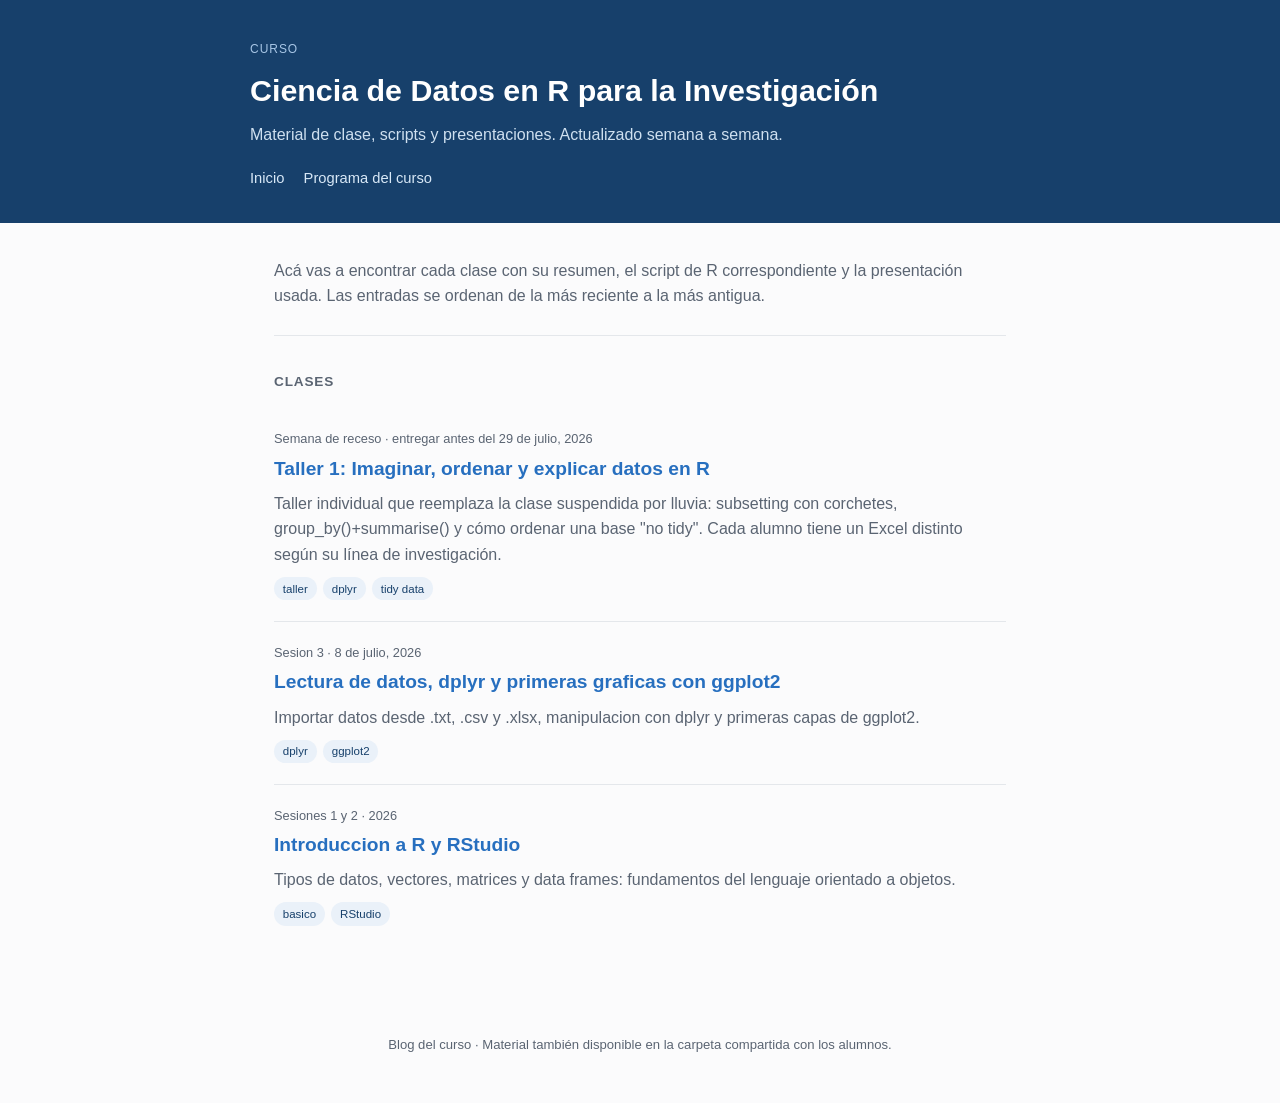
<file: index.html>
<!DOCTYPE html>
<html lang="es">
<head>
<meta charset="UTF-8">
<meta name="viewport" content="width=device-width, initial-scale=1.0">
<title>Ciencia de Datos en R para la Investigación</title>
<link rel="stylesheet" href="css/style.css">
</head>
<body>

<header class="site-header">
  <div class="header-inner">
    <p class="kicker">Curso</p>
    <h1>Ciencia de Datos en R para la Investigación</h1>
    <p class="desc">Material de clase, scripts y presentaciones. Actualizado semana a semana.</p>
  </div>
  <nav class="site-nav">
    <a href="index.html">Inicio</a>
    <a href="syllabus.pdf">Programa del curso</a>
  </nav>
</header>

<main>

  <section class="intro">
    Acá vas a encontrar cada clase con su resumen, el script de R correspondiente
    y la presentación usada. Las entradas se ordenan de la más reciente a la más antigua.
  </section>

  <h2 class="section-title">Clases</h2>

  <!-- Para agregar una clase nueva: copiá un <article class="post-card"> más
       y sumá el <a href> al archivo correspondiente en /clases -->

  <article class="post-card">
    <div class="fecha">Semana de receso · entregar antes del 29 de julio, 2026</div>
    <h3><a href="clases/clase-03-taller1.html">Taller 1: Imaginar, ordenar y explicar datos en R</a></h3>
    <p>Taller individual que reemplaza la clase suspendida por lluvia: subsetting con corchetes, group_by()+summarise() y cómo ordenar una base "no tidy". Cada alumno tiene un Excel distinto según su línea de investigación.</p>
    <div class="tags">
      <span class="tag">taller</span>
      <span class="tag">dplyr</span>
      <span class="tag">tidy data</span>
    </div>
  </article>

  <article class="post-card">
    <div class="fecha">Sesion 3 · 8 de julio, 2026</div>
    <h3><a href="clases/clase-02-manipulacion-de-datos.html">Lectura de datos, dplyr y primeras graficas con ggplot2</a></h3>
    <p>Importar datos desde .txt, .csv y .xlsx, manipulacion con dplyr y primeras capas de ggplot2.</p>
    <div class="tags">
      <span class="tag">dplyr</span>
      <span class="tag">ggplot2</span>
    </div>
  </article>

  <article class="post-card">
    <div class="fecha">Sesiones 1 y 2 · 2026</div>
    <h3><a href="clases/clase-01-introduccion-a-r.html">Introduccion a R y RStudio</a></h3>
    <p>Tipos de datos, vectores, matrices y data frames: fundamentos del lenguaje orientado a objetos.</p>
    <div class="tags">
      <span class="tag">basico</span>
      <span class="tag">RStudio</span>
    </div>
  </article>

</main>

<footer class="site-footer" id="material">
  Blog del curso · Material también disponible en la carpeta compartida con los alumnos.
</footer>

</body>
</html>
</file>
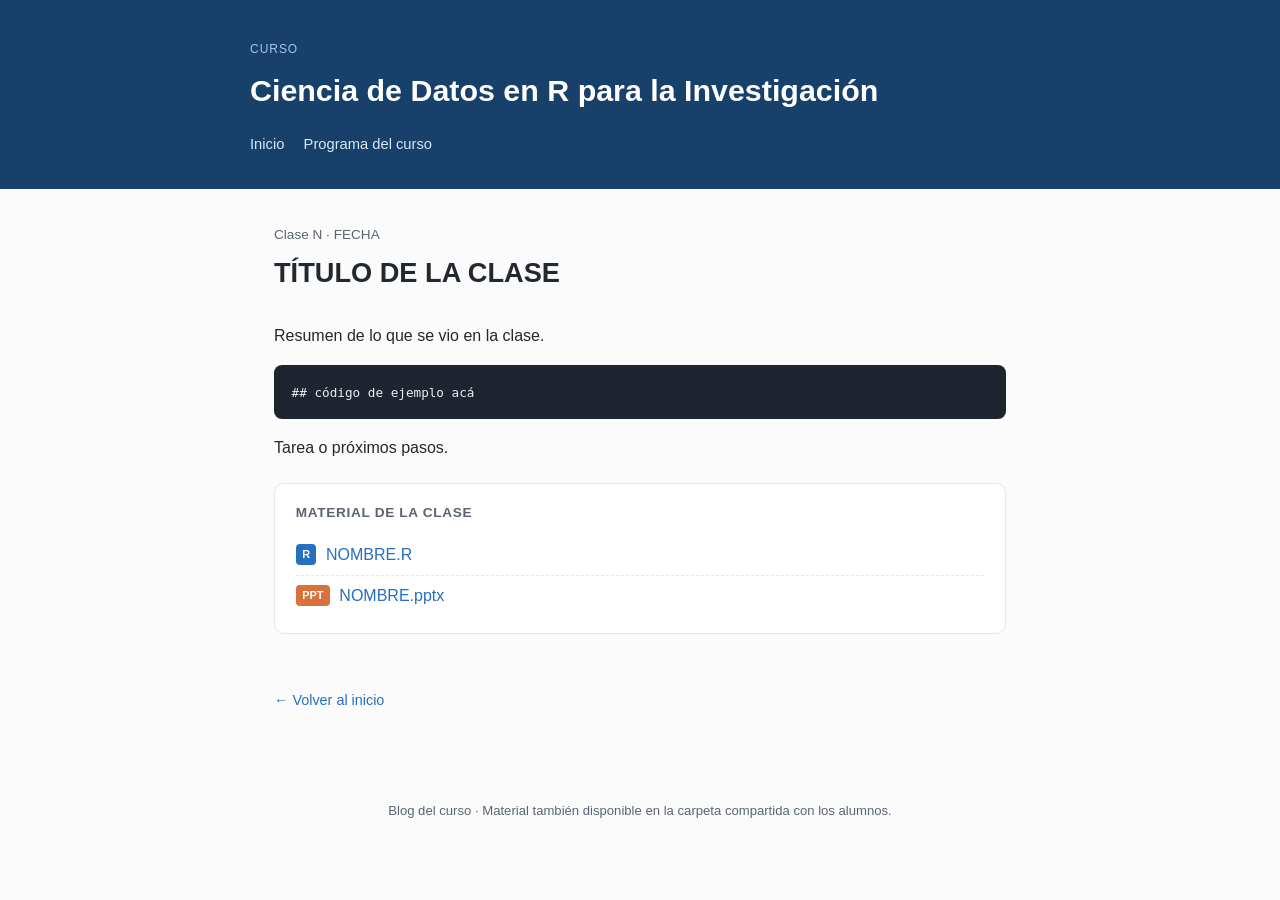
<file: clases/_plantilla.html>
<!DOCTYPE html>
<html lang="es">
<head>
<meta charset="UTF-8">
<meta name="viewport" content="width=device-width, initial-scale=1.0">
<title>Clase N · TÍTULO DE LA CLASE</title>
<link rel="stylesheet" href="../css/style.css">
</head>
<body>

<header class="site-header">
  <div class="header-inner">
    <p class="kicker">Curso</p>
    <h1>Ciencia de Datos en R para la Investigación</h1>
  </div>
  <nav class="site-nav">
    <a href="../index.html">Inicio</a>
    <a href="../syllabus.pdf">Programa del curso</a>
  </nav>
</header>

<main>

  <div class="post-header">
    <div class="fecha">Clase N · FECHA</div>
    <h1>TÍTULO DE LA CLASE</h1>
  </div>

  <div class="post-body">
    <p>
      Resumen de lo que se vio en la clase.
    </p>

    <pre><code>## código de ejemplo acá</code></pre>

    <p>
      Tarea o próximos pasos.
    </p>
  </div>

  <div class="material-box">
    <h4>Material de la clase</h4>
    <ul class="material-list">
      <li><span class="badge R">R</span> <a href="../scripts/NOMBRE.R">NOMBRE.R</a></li>
      <li><span class="badge PPT">PPT</span> <a href="../slides/NOMBRE.pptx">NOMBRE.pptx</a></li>
      <!-- opcional: <li><span class="badge PDF">PDF</span> <a href="../slides/NOMBRE.pdf">NOMBRE.pdf</a></li> -->
      <!-- opcional: <li><span class="badge DATA">DATA</span> <a href="../datasets/NOMBRE.csv">NOMBRE.csv</a></li> -->
    </ul>
  </div>

  <a class="volver" href="../index.html">&larr; Volver al inicio</a>

</main>

<footer class="site-footer">
  Blog del curso · Material también disponible en la carpeta compartida con los alumnos.
</footer>

</body>
</html>
</file>
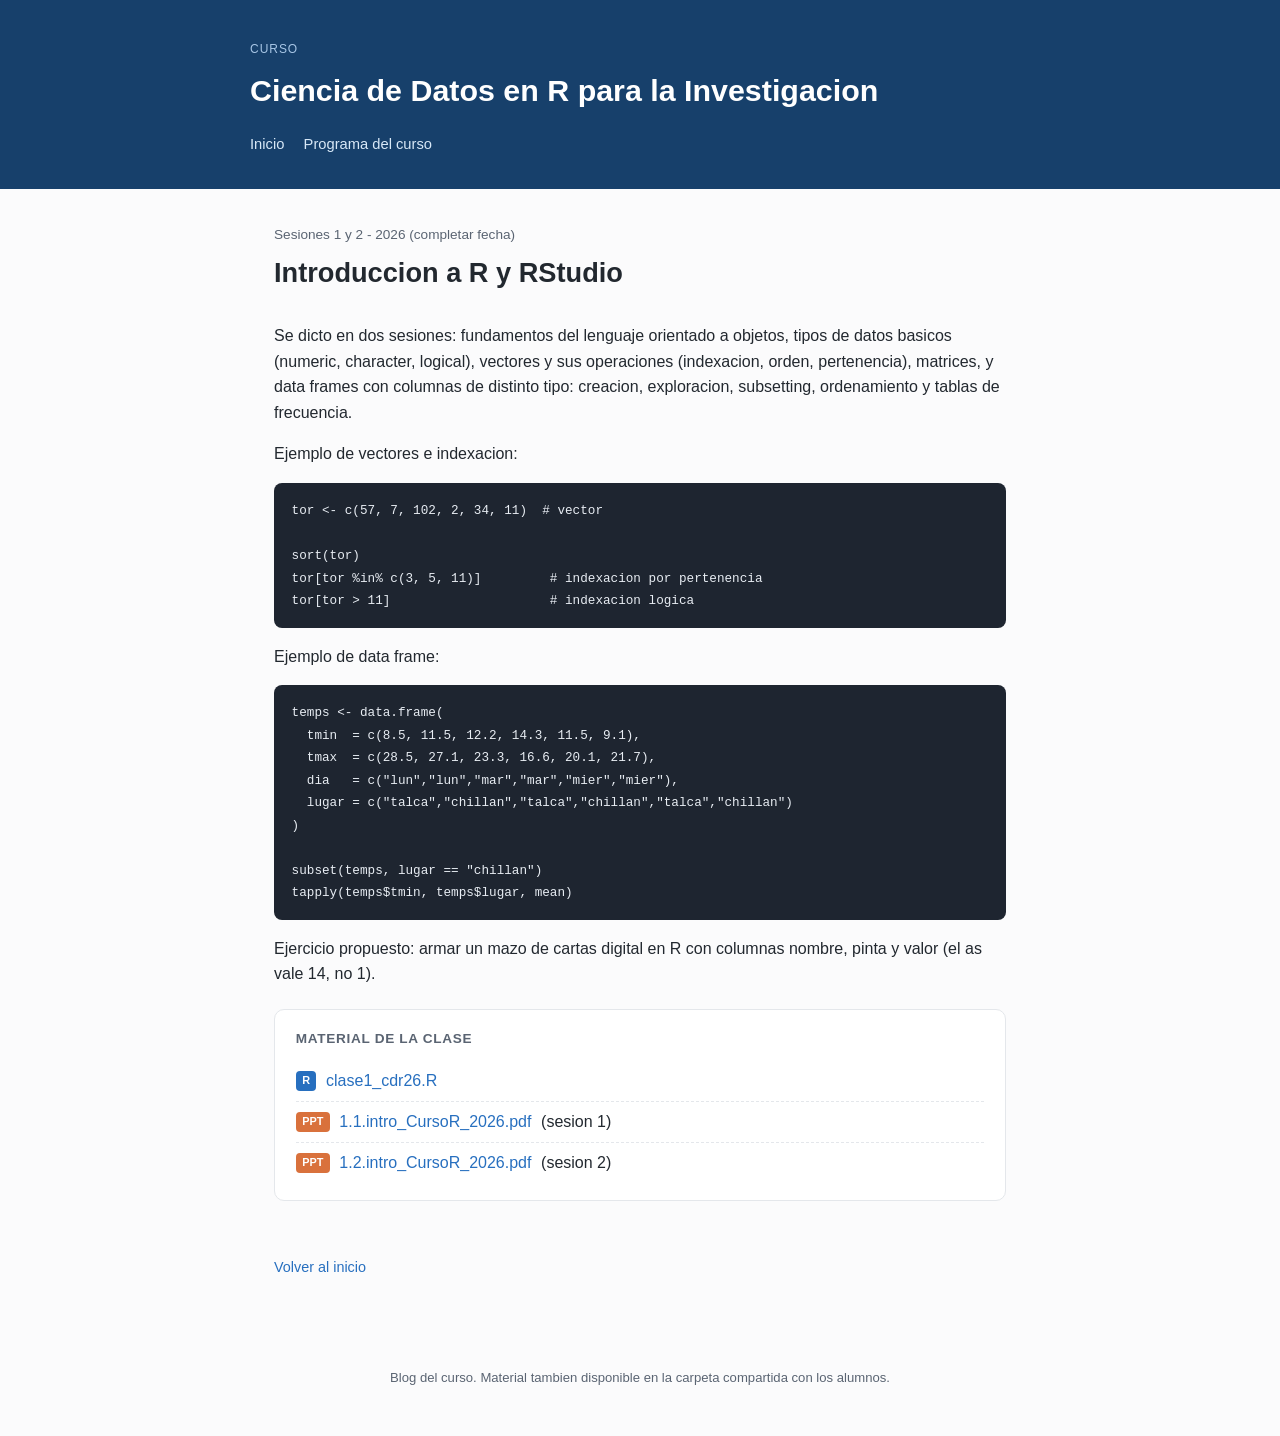
<file: clases/clase-01-introduccion-a-r.html>
<!DOCTYPE html>
<html lang="es">
<head>
<meta charset="UTF-8">
<meta name="viewport" content="width=device-width, initial-scale=1.0">
<title>Clase 1 - Introduccion a R y RStudio</title>
<link rel="stylesheet" href="../css/style.css">
</head>
<body>

<header class="site-header">
  <div class="header-inner">
    <p class="kicker">Curso</p>
    <h1>Ciencia de Datos en R para la Investigacion</h1>
  </div>
  <nav class="site-nav">
    <a href="../index.html">Inicio</a>
    <a href="../syllabus.pdf">Programa del curso</a>
  </nav>
</header>

<main>

  <div class="post-header">
    <div class="fecha">Sesiones 1 y 2 - 2026 (completar fecha)</div>
    <h1>Introduccion a R y RStudio</h1>
  </div>

  <div class="post-body">
    <p>
      Se dicto en dos sesiones: fundamentos del lenguaje orientado a objetos,
      tipos de datos basicos (numeric, character, logical), vectores y sus
      operaciones (indexacion, orden, pertenencia), matrices, y data frames
      con columnas de distinto tipo: creacion, exploracion, subsetting,
      ordenamiento y tablas de frecuencia.
    </p>

    <p>Ejemplo de vectores e indexacion:</p>
    <pre><code>tor &lt;- c(57, 7, 102, 2, 34, 11)  # vector

sort(tor)
tor[tor %in% c(3, 5, 11)]         # indexacion por pertenencia
tor[tor > 11]                     # indexacion logica</code></pre>

    <p>Ejemplo de data frame:</p>
    <pre><code>temps &lt;- data.frame(
  tmin  = c(8.5, 11.5, 12.2, 14.3, 11.5, 9.1),
  tmax  = c(28.5, 27.1, 23.3, 16.6, 20.1, 21.7),
  dia   = c("lun","lun","mar","mar","mier","mier"),
  lugar = c("talca","chillan","talca","chillan","talca","chillan")
)

subset(temps, lugar == "chillan")
tapply(temps$tmin, temps$lugar, mean)</code></pre>

    <p>
      Ejercicio propuesto: armar un mazo de cartas digital en R con columnas
      nombre, pinta y valor (el as vale 14, no 1).
    </p>
  </div>

  <div class="material-box">
    <h4>Material de la clase</h4>
    <ul class="material-list">
      <li><span class="badge R">R</span> <a href="../scripts/clase1_cdr26.R">clase1_cdr26.R</a></li>
      <li><span class="badge PPT">PPT</span> <a href="../slides/1.1.intro_CursoR_2026.pdf">1.1.intro_CursoR_2026.pdf</a> (sesion 1)</li>
      <li><span class="badge PPT">PPT</span> <a href="../slides/1.2.intro_CursoR_2026.pdf">1.2.intro_CursoR_2026.pdf</a> (sesion 2)</li>
    </ul>
  </div>

  <a class="volver" href="../index.html">Volver al inicio</a>

</main>

<footer class="site-footer">
  Blog del curso. Material tambien disponible en la carpeta compartida con los alumnos.
</footer>

</body>
</html>
</file>
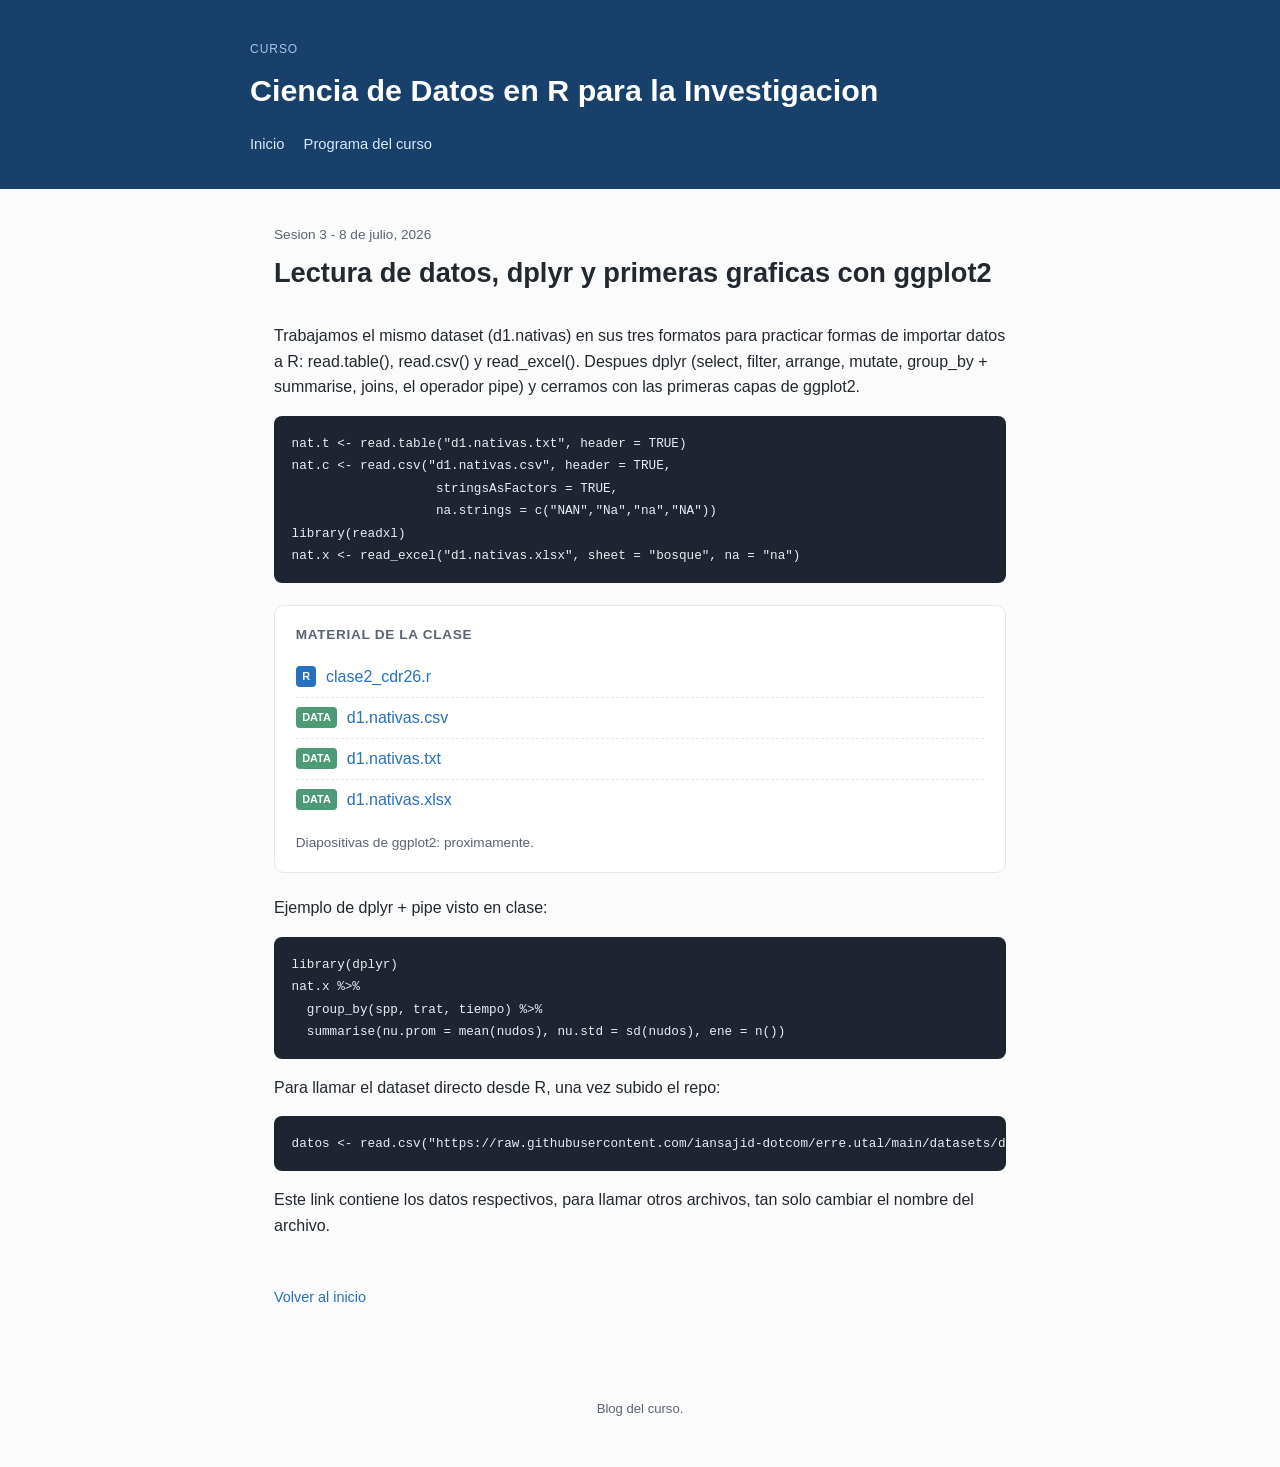
<file: clases/clase-02-manipulacion-de-datos.html>
<!DOCTYPE html>
<html lang="es">
<head>
<meta charset="UTF-8">
<title>Clase 2 - Lectura de datos, dplyr y ggplot2</title>
<link rel="stylesheet" href="../css/style.css">
</head>
<body>
<header class="site-header">
  <div class="header-inner">
    <p class="kicker">Curso</p>
    <h1>Ciencia de Datos en R para la Investigacion</h1>
  </div>
  <nav class="site-nav">
    <a href="../index.html">Inicio</a>
    <a href="../syllabus.pdf">Programa del curso</a>
  </nav>
</header>
<main>
  <div class="post-header">
    <div class="fecha">Sesion 3 - 8 de julio, 2026</div>
    <h1>Lectura de datos, dplyr y primeras graficas con ggplot2</h1>
  </div>
  <div class="post-body">
    <p>
      Trabajamos el mismo dataset (d1.nativas) en sus tres formatos para
      practicar formas de importar datos a R: read.table(), read.csv() y
      read_excel(). Despues dplyr (select, filter, arrange, mutate, group_by
      + summarise, joins, el operador pipe) y cerramos con las primeras
      capas de ggplot2.
    </p>
    <pre><code>nat.t &lt;- read.table("d1.nativas.txt", header = TRUE)
nat.c &lt;- read.csv("d1.nativas.csv", header = TRUE,
                   stringsAsFactors = TRUE,
                   na.strings = c("NAN","Na","na","NA"))
library(readxl)
nat.x &lt;- read_excel("d1.nativas.xlsx", sheet = "bosque", na = "na")</code></pre>
  </div>
  <div class="material-box">
    <h4>Material de la clase</h4>
    <ul class="material-list">
      <li><span class="badge R">R</span> <a href="../scripts/clase2_cdr26.r">clase2_cdr26.r</a></li>
      <li><span class="badge DATA">DATA</span> <a href="../datasets/d1.nativas.csv">d1.nativas.csv</a></li>
      <li><span class="badge DATA">DATA</span> <a href="../datasets/d1.nativas.txt">d1.nativas.txt</a></li>
      <li><span class="badge DATA">DATA</span> <a href="../datasets/d1.nativas.xlsx">d1.nativas.xlsx</a></li>
    </ul>
    <p style="margin:0.8rem 0 0;font-size:0.85rem;color:var(--texto-suave);">Diapositivas de ggplot2: proximamente.</p>
  </div>
  <div class="post-body">
    <p>Ejemplo de dplyr + pipe visto en clase:</p>
    <pre><code>library(dplyr)
nat.x %&gt;%
  group_by(spp, trat, tiempo) %&gt;%
  summarise(nu.prom = mean(nudos), nu.std = sd(nudos), ene = n())</code></pre>
    <p>Para llamar el dataset directo desde R, una vez subido el repo:</p>
    <pre><code>datos &lt;- read.csv("https://raw.githubusercontent.com/iansajid-dotcom/erre.utal/main/datasets/d1.nativas.csv")</code></pre>
    <p>Este link contiene los datos respectivos, para llamar otros archivos, tan solo cambiar el nombre del archivo.</p>
  </div>
  <a class="volver" href="../index.html">Volver al inicio</a>
</main>
<footer class="site-footer">Blog del curso.</footer>
</body>
</html>
</file>
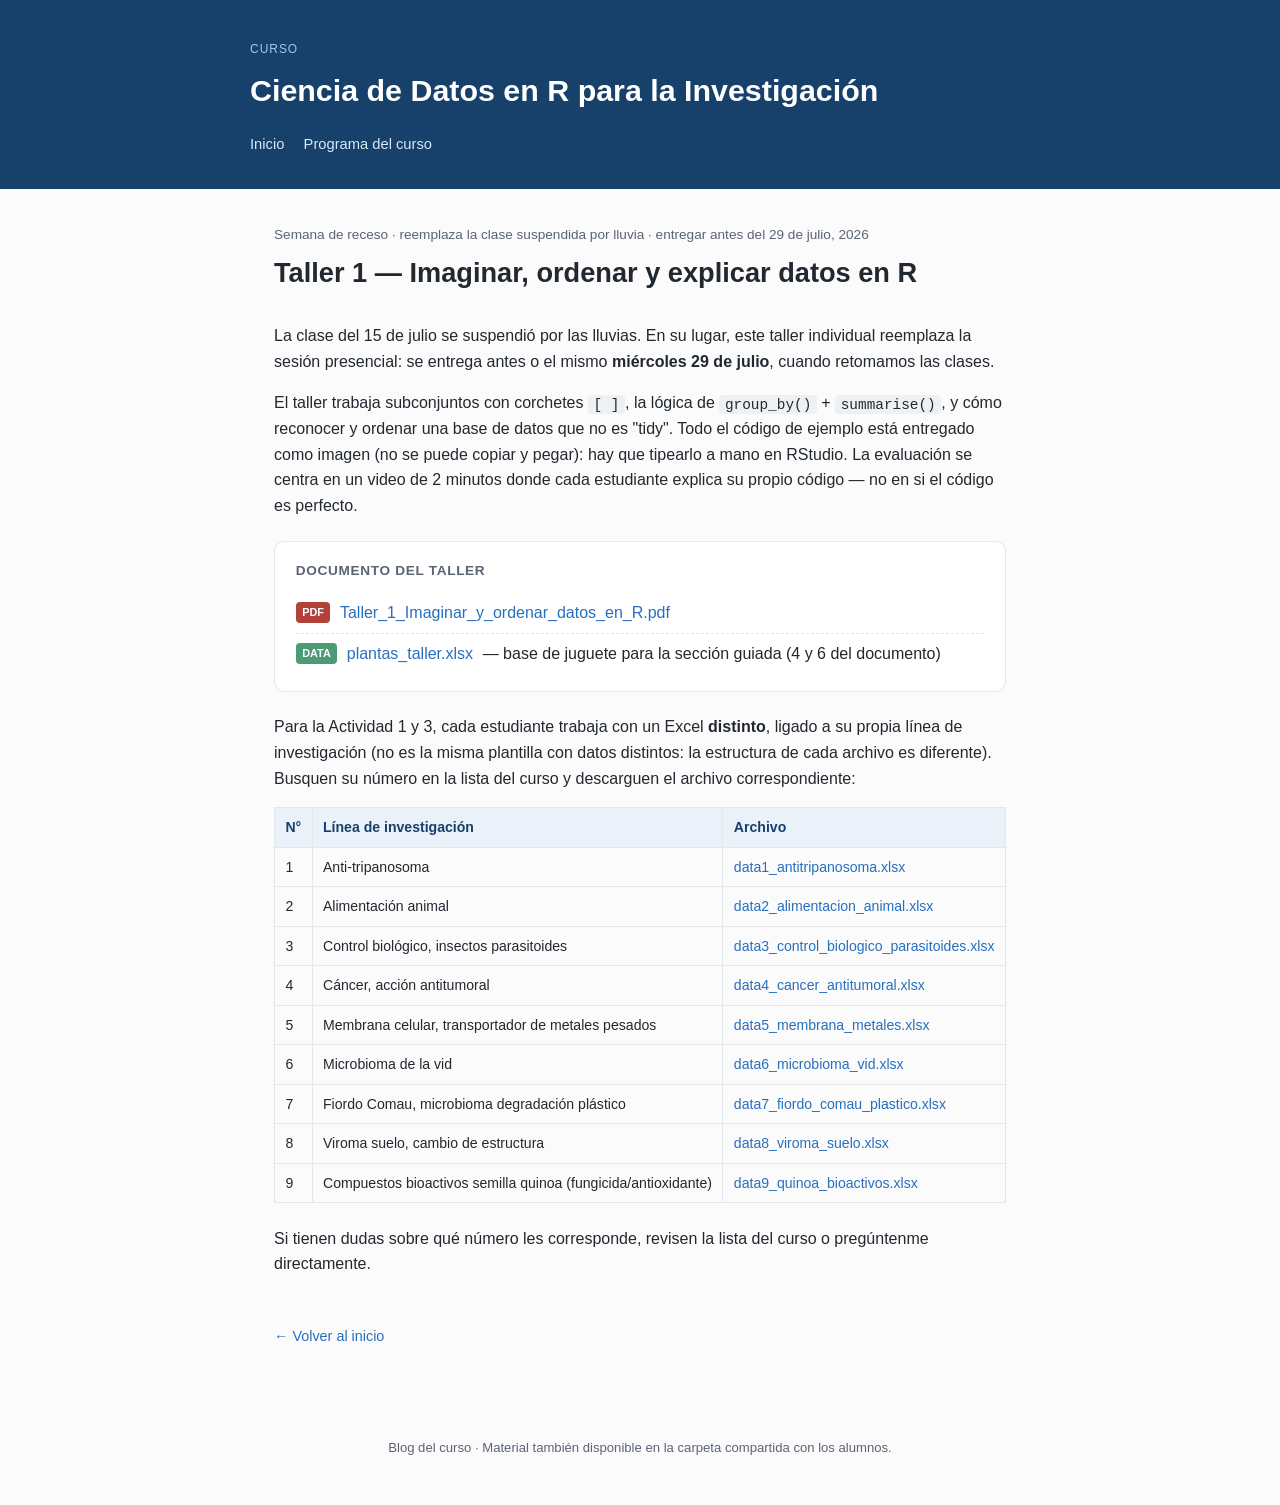
<file: clases/clase-03-taller1.html>
<!DOCTYPE html>
<html lang="es">
<head>
<meta charset="UTF-8">
<meta name="viewport" content="width=device-width, initial-scale=1.0">
<title>Taller 1 · Imaginar, ordenar y explicar datos en R</title>
<link rel="stylesheet" href="../css/style.css">
</head>
<body>

<header class="site-header">
  <div class="header-inner">
    <p class="kicker">Curso</p>
    <h1>Ciencia de Datos en R para la Investigación</h1>
  </div>
  <nav class="site-nav">
    <a href="../index.html">Inicio</a>
    <a href="../syllabus.pdf">Programa del curso</a>
  </nav>
</header>

<main>

  <div class="post-header">
    <div class="fecha">Semana de receso · reemplaza la clase suspendida por lluvia · entregar antes del 29 de julio, 2026</div>
    <h1>Taller 1 — Imaginar, ordenar y explicar datos en R</h1>
  </div>

  <div class="post-body">
    <p>
      La clase del 15 de julio se suspendió por las lluvias. En su lugar, este taller
      individual reemplaza la sesión presencial: se entrega antes o el mismo
      <strong>miércoles 29 de julio</strong>, cuando retomamos las clases.
    </p>
    <p>
      El taller trabaja subconjuntos con corchetes <code>[ ]</code>, la lógica de
      <code>group_by()</code> + <code>summarise()</code>, y cómo reconocer y ordenar
      una base de datos que no es "tidy". Todo el código de ejemplo está entregado
      como imagen (no se puede copiar y pegar): hay que tipearlo a mano en RStudio.
      La evaluación se centra en un video de 2 minutos donde cada estudiante explica
      su propio código — no en si el código es perfecto.
    </p>
  </div>

  <div class="material-box">
    <h4>Documento del taller</h4>
    <ul class="material-list">
      <li><span class="badge PDF">PDF</span> <a href="../taller1/Taller_1_Imaginar_y_ordenar_datos_en_R.pdf">Taller_1_Imaginar_y_ordenar_datos_en_R.pdf</a></li>
      <li><span class="badge DATA">DATA</span> <a href="../taller1/plantas_taller.xlsx">plantas_taller.xlsx</a> — base de juguete para la sección guiada (4 y 6 del documento)</li>
    </ul>
  </div>

  <div class="post-body">
    <p>
      Para la Actividad 1 y 3, cada estudiante trabaja con un Excel <strong>distinto</strong>,
      ligado a su propia línea de investigación (no es la misma plantilla con datos
      distintos: la estructura de cada archivo es diferente). Busquen su número en la
      lista del curso y descarguen el archivo correspondiente:
    </p>

    <table>
      <thead>
        <tr><th>N°</th><th>Línea de investigación</th><th>Archivo</th></tr>
      </thead>
      <tbody>
        <tr><td>1</td><td>Anti-tripanosoma</td><td><a href="../taller1/data1_antitripanosoma.xlsx">data1_antitripanosoma.xlsx</a></td></tr>
        <tr><td>2</td><td>Alimentación animal</td><td><a href="../taller1/data2_alimentacion_animal.xlsx">data2_alimentacion_animal.xlsx</a></td></tr>
        <tr><td>3</td><td>Control biológico, insectos parasitoides</td><td><a href="../taller1/data3_control_biologico_parasitoides.xlsx">data3_control_biologico_parasitoides.xlsx</a></td></tr>
        <tr><td>4</td><td>Cáncer, acción antitumoral</td><td><a href="../taller1/data4_cancer_antitumoral.xlsx">data4_cancer_antitumoral.xlsx</a></td></tr>
        <tr><td>5</td><td>Membrana celular, transportador de metales pesados</td><td><a href="../taller1/data5_membrana_metales.xlsx">data5_membrana_metales.xlsx</a></td></tr>
        <tr><td>6</td><td>Microbioma de la vid</td><td><a href="../taller1/data6_microbioma_vid.xlsx">data6_microbioma_vid.xlsx</a></td></tr>
        <tr><td>7</td><td>Fiordo Comau, microbioma degradación plástico</td><td><a href="../taller1/data7_fiordo_comau_plastico.xlsx">data7_fiordo_comau_plastico.xlsx</a></td></tr>
        <tr><td>8</td><td>Viroma suelo, cambio de estructura</td><td><a href="../taller1/data8_viroma_suelo.xlsx">data8_viroma_suelo.xlsx</a></td></tr>
        <tr><td>9</td><td>Compuestos bioactivos semilla quinoa (fungicida/antioxidante)</td><td><a href="../taller1/data9_quinoa_bioactivos.xlsx">data9_quinoa_bioactivos.xlsx</a></td></tr>
      </tbody>
    </table>

    <p>
      Si tienen dudas sobre qué número les corresponde, revisen la lista del curso o
      pregúntenme directamente.
    </p>
  </div>

  <a class="volver" href="../index.html">&larr; Volver al inicio</a>

</main>

<footer class="site-footer">
  Blog del curso · Material también disponible en la carpeta compartida con los alumnos.
</footer>

</body>
</html>
</file>
<file: css/style.css>
:root {
  --azul: #276FBF;
  --azul-oscuro: #17406B;
  --texto: #22282f;
  --texto-suave: #5a6472;
  --fondo: #fbfbfc;
  --borde: #e4e7eb;
  --acento: #4C9A76;
  --font: -apple-system, BlinkMacSystemFont, "Segoe UI", Roboto, Helvetica, Arial, sans-serif;
}

* { box-sizing: border-box; }

body {
  margin: 0;
  font-family: var(--font);
  color: var(--texto);
  background: var(--fondo);
  line-height: 1.6;
}

a { color: var(--azul); text-decoration: none; }
a:hover { text-decoration: underline; }

header.site-header {
  background: var(--azul-oscuro);
  color: #fff;
  padding: 2.5rem 1.5rem 2rem;
}

.header-inner {
  max-width: 780px;
  margin: 0 auto;
}

header.site-header .kicker {
  text-transform: uppercase;
  letter-spacing: 0.08em;
  font-size: 0.75rem;
  color: #a8c6e6;
  margin: 0 0 0.4rem;
}

header.site-header h1 {
  margin: 0 0 0.5rem;
  font-size: 1.9rem;
}

header.site-header p.desc {
  margin: 0;
  color: #cfe0f0;
  font-size: 1rem;
}

nav.site-nav {
  max-width: 780px;
  margin: 1.2rem auto 0;
  display: flex;
  gap: 1.2rem;
  font-size: 0.92rem;
}

nav.site-nav a { color: #d8e8f7; }

main {
  max-width: 780px;
  margin: 0 auto;
  padding: 2.2rem 1.5rem 4rem;
}

section.intro {
  margin-bottom: 2.2rem;
  padding-bottom: 1.6rem;
  border-bottom: 1px solid var(--borde);
  color: var(--texto-suave);
}

h2.section-title {
  font-size: 0.85rem;
  text-transform: uppercase;
  letter-spacing: 0.06em;
  color: var(--texto-suave);
  margin: 2rem 0 1rem;
}

article.post-card {
  padding: 1.3rem 0;
  border-bottom: 1px solid var(--borde);
}

article.post-card:last-child { border-bottom: none; }

.post-card .fecha {
  font-size: 0.8rem;
  color: var(--texto-suave);
  margin-bottom: 0.25rem;
}

.post-card h3 {
  margin: 0 0 0.4rem;
  font-size: 1.2rem;
}

.post-card p {
  margin: 0 0 0.6rem;
  color: var(--texto-suave);
}

.tags { display: flex; gap: 0.4rem; flex-wrap: wrap; margin-top: 0.5rem; }

.tag {
  font-size: 0.72rem;
  background: #eaf1f9;
  color: var(--azul-oscuro);
  padding: 0.15rem 0.55rem;
  border-radius: 999px;
}

/* Post individual */
.post-header {
  margin-bottom: 1.8rem;
}

.post-header .fecha {
  font-size: 0.85rem;
  color: var(--texto-suave);
}

.post-header h1 {
  margin: 0.3rem 0 0.6rem;
  font-size: 1.7rem;
}

.material-box {
  background: #fff;
  border: 1px solid var(--borde);
  border-radius: 10px;
  padding: 1.1rem 1.3rem;
  margin: 1.4rem 0;
}

.material-box h4 {
  margin: 0 0 0.7rem;
  font-size: 0.85rem;
  text-transform: uppercase;
  letter-spacing: 0.05em;
  color: var(--texto-suave);
}

.material-list { list-style: none; margin: 0; padding: 0; }

.material-list li {
  display: flex;
  align-items: center;
  gap: 0.6rem;
  padding: 0.45rem 0;
}

.material-list li + li { border-top: 1px dashed var(--borde); }

.badge {
  font-size: 0.68rem;
  font-weight: 600;
  padding: 0.1rem 0.4rem;
  border-radius: 4px;
  color: #fff;
  flex-shrink: 0;
}

.badge.R { background: var(--azul); }
.badge.PPT { background: #d9713c; }
.badge.PDF { background: #b3413a; }
.badge.DATA { background: var(--acento); }
.badge.DOCX { background: #5a4a9c; }

.post-body table {
  border-collapse: collapse;
  width: 100%;
  margin: 1rem 0 1.4rem;
  font-size: 0.88rem;
}

.post-body th, .post-body td {
  border: 1px solid var(--borde);
  padding: 0.5rem 0.65rem;
  text-align: left;
}

.post-body th {
  background: #eaf1f9;
  color: var(--azul-oscuro);
}

.post-body pre {
  background: #1e2530;
  color: #e8edf3;
  padding: 1rem 1.1rem;
  border-radius: 8px;
  overflow-x: auto;
  font-size: 0.88rem;
}

.post-body code {
  font-family: "SF Mono", Menlo, Consolas, monospace;
  font-size: 0.9em;
}

.post-body :not(pre) > code {
  background: #eef1f4;
  padding: 0.1rem 0.35rem;
  border-radius: 4px;
}

.volver { display: inline-block; margin-top: 2rem; font-size: 0.9rem; }

footer.site-footer {
  max-width: 780px;
  margin: 0 auto;
  padding: 1.5rem 1.5rem 3rem;
  color: var(--texto-suave);
  font-size: 0.82rem;
  text-align: center;
}
</file>
